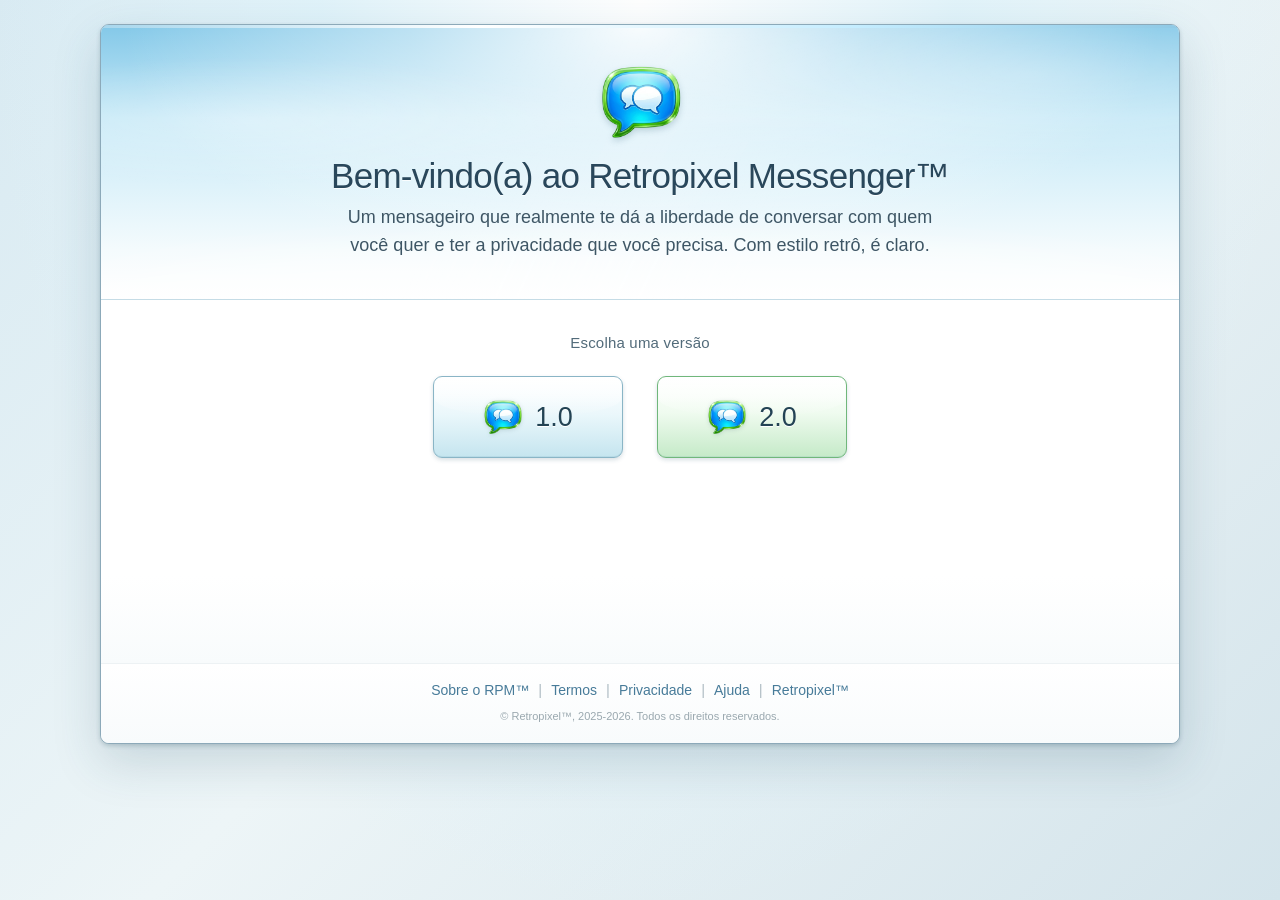
<file: index.html>
<!DOCTYPE html>
<html lang="pt-BR">
<head>
  <meta charset="UTF-8">
  <meta name="viewport" content="width=device-width, initial-scale=1.0">
  <meta name="description" content="Retropixel Messenger — um mensageiro retrô para conversar com liberdade e privacidade.">
  <title>Retropixel Messenger™</title>
  <link rel="icon" type="image/png" href="RPM_logo.png">
  <link rel="stylesheet" href="style.css">
</head>
<body>
  <div class="site-shell">
    <header class="hero">
      <img class="main-logo" src="RPM_logo.png" alt="Retropixel Messenger" onerror="this.hidden=true">
      <h1>Bem-vindo(a) ao Retropixel Messenger™</h1>
      <p class="tagline">Um mensageiro que realmente te dá a liberdade de conversar com quem<br class="desktop-break">
        você quer e ter a privacidade que você precisa. Com estilo retrô, é claro.</p>
    </header>

    <main class="version-area">
      <p class="choose-label">Escolha uma versão</p>
      <div class="version-buttons">
        <a class="version-button version-classic" href="1.0/index.html" aria-label="Abrir Retropixel Messenger versão 1.0">
          <img src="RPM_logo.png" alt="" onerror="this.hidden=true">
          <span>1.0</span>
        </a>
        <a class="version-button version-new" href="2.0/index.html" aria-label="Abrir Retropixel Messenger versão 2.0">
          <img src="RPM_logo.png" alt="" onerror="this.hidden=true">
          <span>2.0</span>
        </a>
      </div>
    </main>

    <footer class="site-footer">
      <nav aria-label="Links do site">
        <a href="sobre.html">Sobre o RPM™</a>
        <span aria-hidden="true">|</span>
        <a href="termos.html">Termos</a>
        <span aria-hidden="true">|</span>
        <a href="privacidade.html">Privacidade</a>
        <span aria-hidden="true">|</span>
        <a href="https://retropixelbrasil.github.io/Retropixel/Suporte/RPM.html" target="_blank" rel="noopener noreferrer">Ajuda</a>
        <span aria-hidden="true">|</span>
        <a href="http://www.retropixel.com.br" target="_blank" rel="noopener noreferrer">Retropixel™</a>
      </nav>
      <p class="copyright">© Retropixel™, 2025-2026. Todos os direitos reservados.</p>
    </footer>
  </div>
</body>
</html>
</file>
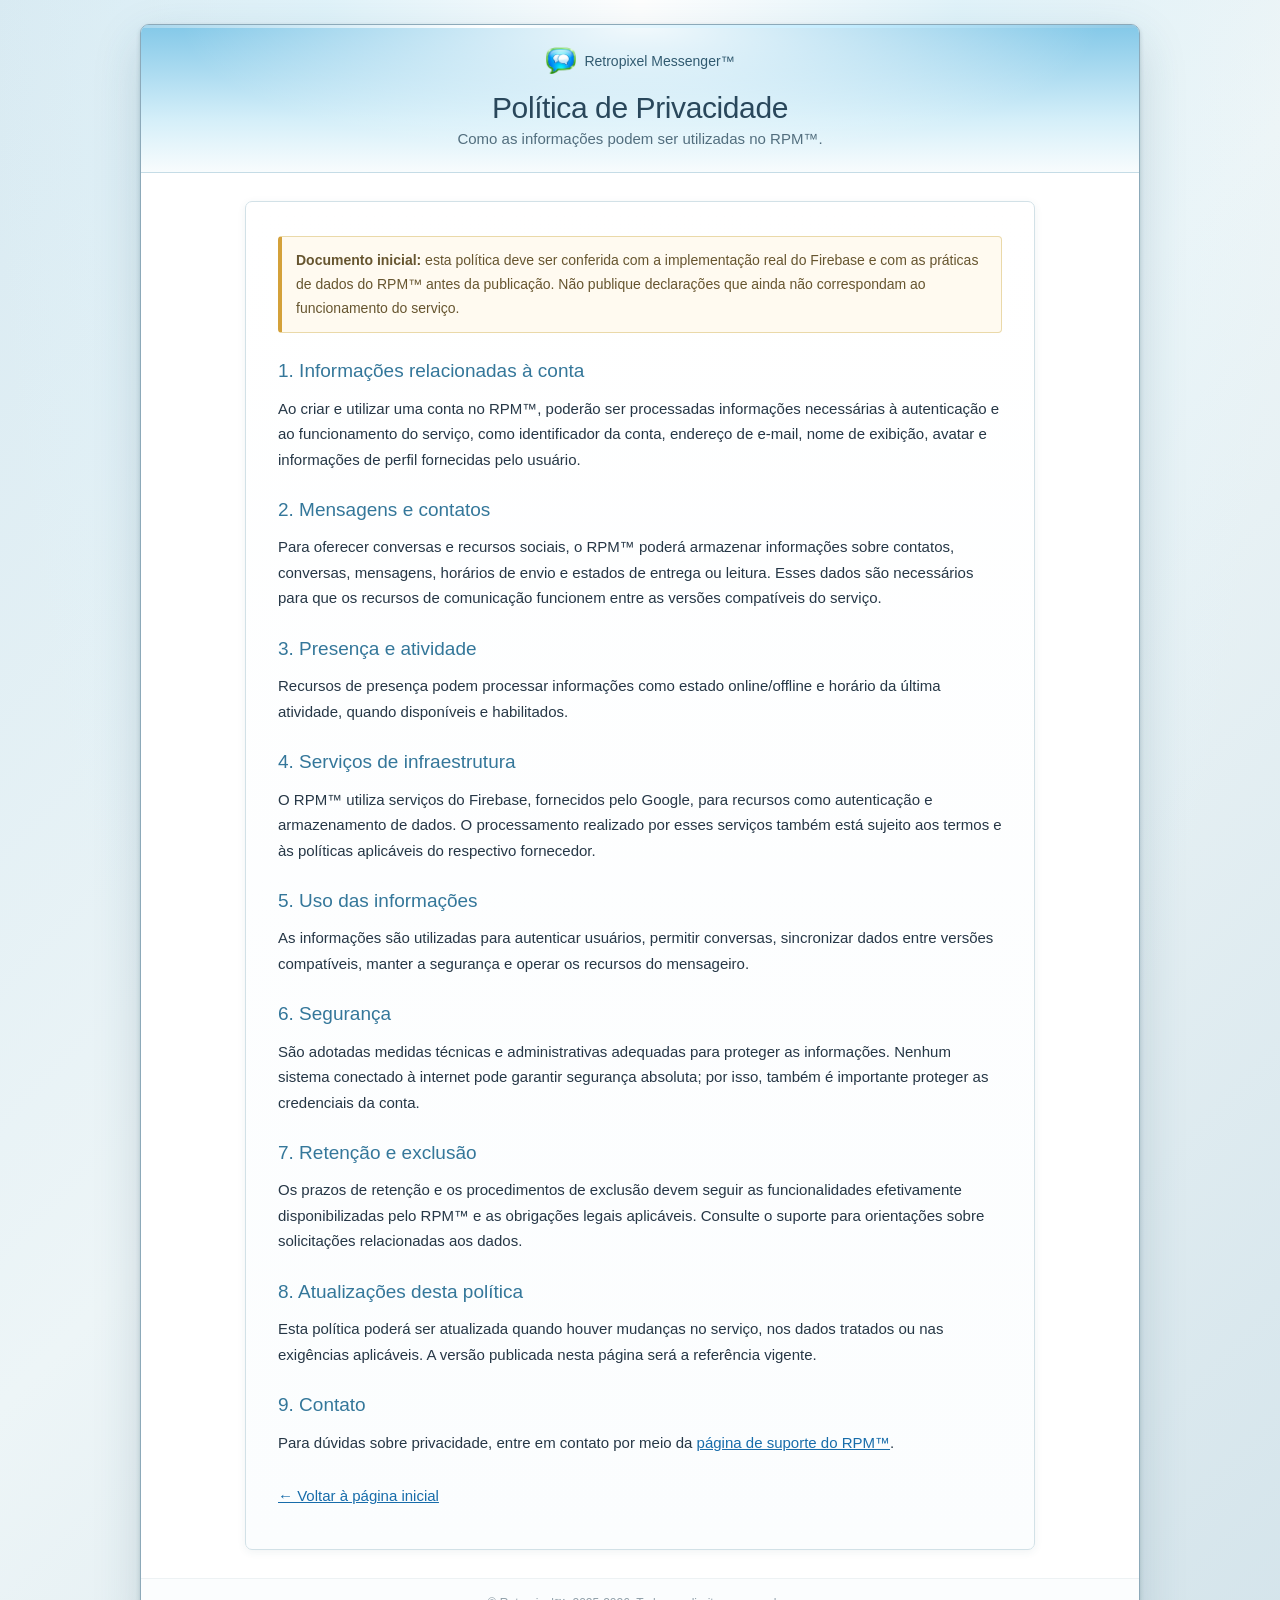
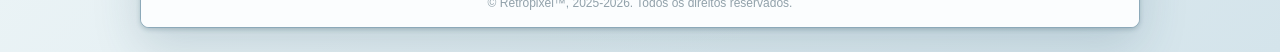
<file: privacidade.html>
<!DOCTYPE html>
<html lang="pt-BR">
<head>
  <meta charset="UTF-8">
  <meta name="viewport" content="width=device-width, initial-scale=1.0">
  <meta name="description" content="Política de Privacidade do Retropixel Messenger.">
  <title>Política de Privacidade — Retropixel Messenger</title>
  <link rel="icon" type="image/png" href="RPM_logo.png">
  <link rel="stylesheet" href="style.css">
</head>
<body>
  <div class="site-shell inner-shell">
    <header class="page-header">
      <a class="small-brand" href="index.html"><img src="RPM_logo.png" alt="" onerror="this.hidden=true"> Retropixel Messenger™</a>
      <h1>Política de Privacidade</h1>
      <p>Como as informações podem ser utilizadas no RPM™.</p>
    </header>

    <main class="content-panel">
      <p class="notice"><strong>Documento inicial:</strong> esta política deve ser conferida com a implementação real do Firebase e com as práticas de dados do RPM™ antes da publicação. Não publique declarações que ainda não correspondam ao funcionamento do serviço.</p>

      <h2>1. Informações relacionadas à conta</h2>
      <p>Ao criar e utilizar uma conta no RPM™, poderão ser processadas informações necessárias à autenticação e ao funcionamento do serviço, como identificador da conta, endereço de e-mail, nome de exibição, avatar e informações de perfil fornecidas pelo usuário.</p>

      <h2>2. Mensagens e contatos</h2>
      <p>Para oferecer conversas e recursos sociais, o RPM™ poderá armazenar informações sobre contatos, conversas, mensagens, horários de envio e estados de entrega ou leitura. Esses dados são necessários para que os recursos de comunicação funcionem entre as versões compatíveis do serviço.</p>

      <h2>3. Presença e atividade</h2>
      <p>Recursos de presença podem processar informações como estado online/offline e horário da última atividade, quando disponíveis e habilitados.</p>

      <h2>4. Serviços de infraestrutura</h2>
      <p>O RPM™ utiliza serviços do Firebase, fornecidos pelo Google, para recursos como autenticação e armazenamento de dados. O processamento realizado por esses serviços também está sujeito aos termos e às políticas aplicáveis do respectivo fornecedor.</p>

      <h2>5. Uso das informações</h2>
      <p>As informações são utilizadas para autenticar usuários, permitir conversas, sincronizar dados entre versões compatíveis, manter a segurança e operar os recursos do mensageiro.</p>

      <h2>6. Segurança</h2>
      <p>São adotadas medidas técnicas e administrativas adequadas para proteger as informações. Nenhum sistema conectado à internet pode garantir segurança absoluta; por isso, também é importante proteger as credenciais da conta.</p>

      <h2>7. Retenção e exclusão</h2>
      <p>Os prazos de retenção e os procedimentos de exclusão devem seguir as funcionalidades efetivamente disponibilizadas pelo RPM™ e as obrigações legais aplicáveis. Consulte o suporte para orientações sobre solicitações relacionadas aos dados.</p>

      <h2>8. Atualizações desta política</h2>
      <p>Esta política poderá ser atualizada quando houver mudanças no serviço, nos dados tratados ou nas exigências aplicáveis. A versão publicada nesta página será a referência vigente.</p>

      <h2>9. Contato</h2>
      <p>Para dúvidas sobre privacidade, entre em contato por meio da <a href="https://retropixelbrasil.github.io/Retropixel/Suporte/RPM.html" target="_blank" rel="noopener noreferrer">página de suporte do RPM™</a>.</p>

      <p class="back-link"><a href="index.html">← Voltar à página inicial</a></p>
    </main>
    <footer class="simple-footer">© Retropixel™, 2025-2026. Todos os direitos reservados.</footer>
  </div>
</body>
</html>
</file>
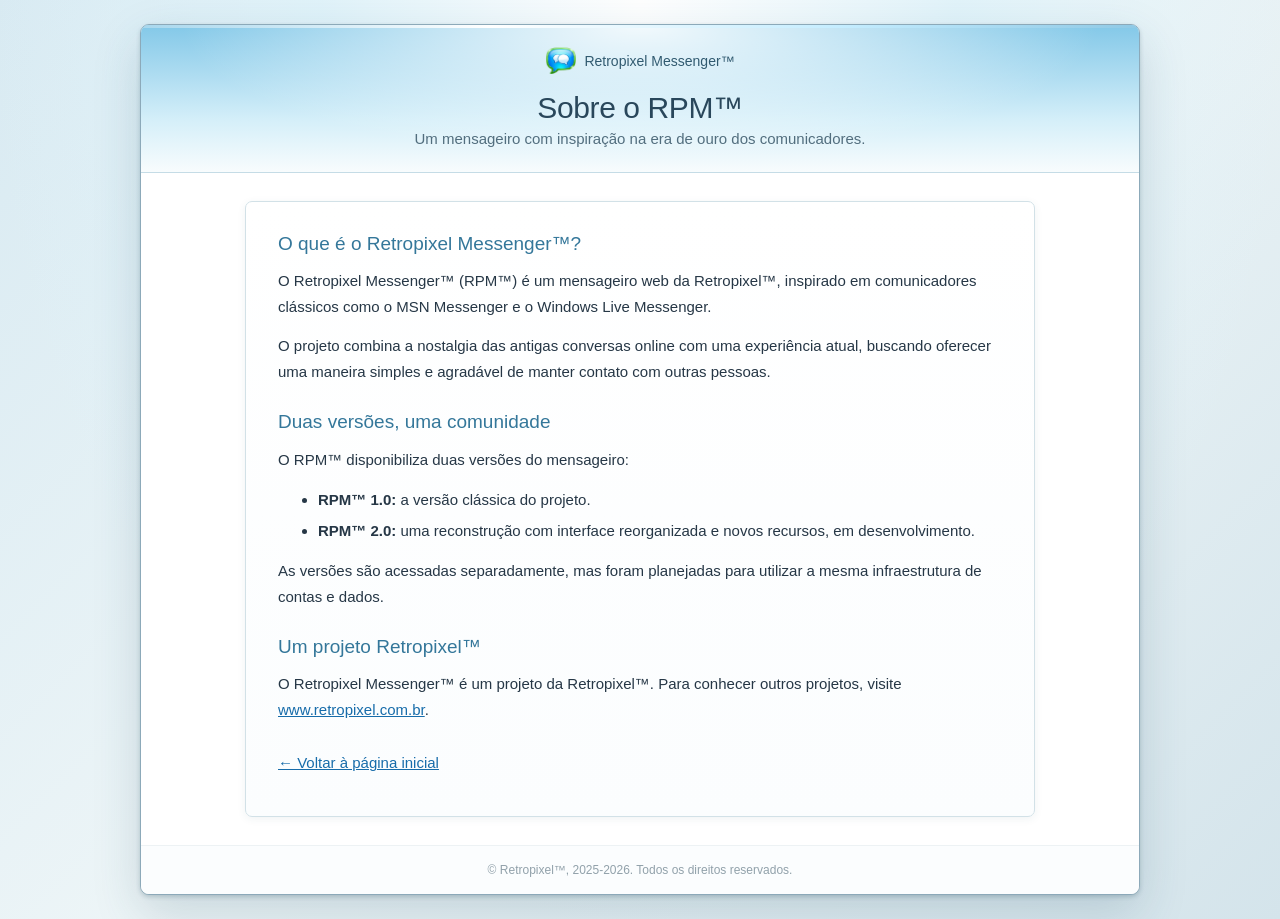
<file: sobre.html>
<!DOCTYPE html>
<html lang="pt-BR">
<head>
  <meta charset="UTF-8">
  <meta name="viewport" content="width=device-width, initial-scale=1.0">
  <meta name="description" content="Conheça o Retropixel Messenger.">
  <title>Sobre o RPM™ — Retropixel Messenger</title>
  <link rel="icon" type="image/png" href="RPM_logo.png">
  <link rel="stylesheet" href="style.css">
</head>
<body>
  <div class="site-shell inner-shell">
    <header class="page-header">
      <a class="small-brand" href="index.html"><img src="RPM_logo.png" alt="" onerror="this.hidden=true"> Retropixel Messenger™</a>
      <h1>Sobre o RPM™</h1>
      <p>Um mensageiro com inspiração na era de ouro dos comunicadores.</p>
    </header>

    <main class="content-panel">
      <h2>O que é o Retropixel Messenger™?</h2>
      <p>O Retropixel Messenger™ (RPM™) é um mensageiro web da Retropixel™, inspirado em comunicadores clássicos como o MSN Messenger e o Windows Live Messenger.</p>
      <p>O projeto combina a nostalgia das antigas conversas online com uma experiência atual, buscando oferecer uma maneira simples e agradável de manter contato com outras pessoas.</p>

      <h2>Duas versões, uma comunidade</h2>
      <p>O RPM™ disponibiliza duas versões do mensageiro:</p>
      <ul>
        <li><strong>RPM™ 1.0:</strong> a versão clássica do projeto.</li>
        <li><strong>RPM™ 2.0:</strong> uma reconstrução com interface reorganizada e novos recursos, em desenvolvimento.</li>
      </ul>
      <p>As versões são acessadas separadamente, mas foram planejadas para utilizar a mesma infraestrutura de contas e dados.</p>

      <h2>Um projeto Retropixel™</h2>
      <p>O Retropixel Messenger™ é um projeto da Retropixel™. Para conhecer outros projetos, visite <a href="http://www.retropixel.com.br" target="_blank" rel="noopener noreferrer">www.retropixel.com.br</a>.</p>
      <p class="back-link"><a href="index.html">← Voltar à página inicial</a></p>
    </main>
    <footer class="simple-footer">© Retropixel™, 2025-2026. Todos os direitos reservados.</footer>
  </div>
</body>
</html>
</file>
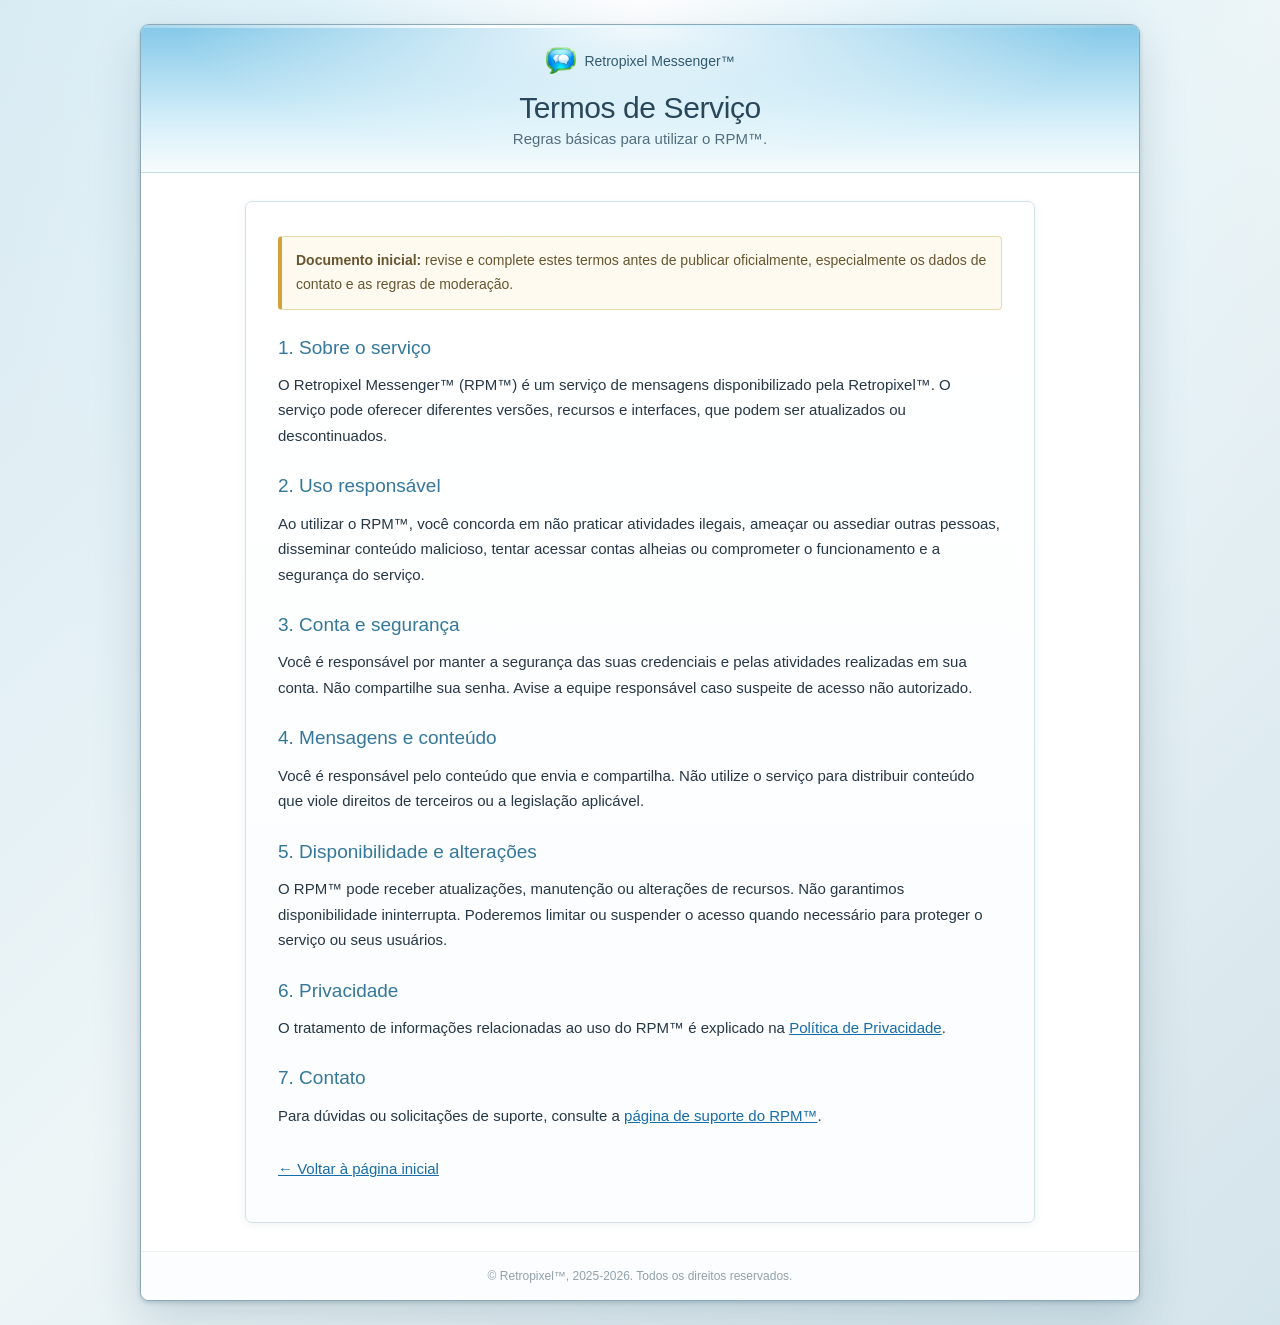
<file: termos.html>
<!DOCTYPE html>
<html lang="pt-BR">
<head>
  <meta charset="UTF-8">
  <meta name="viewport" content="width=device-width, initial-scale=1.0">
  <meta name="description" content="Termos de Serviço do Retropixel Messenger.">
  <title>Termos de Serviço — Retropixel Messenger</title>
  <link rel="icon" type="image/png" href="RPM_logo.png">
  <link rel="stylesheet" href="style.css">
</head>
<body>
  <div class="site-shell inner-shell">
    <header class="page-header">
      <a class="small-brand" href="index.html"><img src="RPM_logo.png" alt="" onerror="this.hidden=true"> Retropixel Messenger™</a>
      <h1>Termos de Serviço</h1>
      <p>Regras básicas para utilizar o RPM™.</p>
    </header>

    <main class="content-panel">
      <p class="notice"><strong>Documento inicial:</strong> revise e complete estes termos antes de publicar oficialmente, especialmente os dados de contato e as regras de moderação.</p>
      <h2>1. Sobre o serviço</h2>
      <p>O Retropixel Messenger™ (RPM™) é um serviço de mensagens disponibilizado pela Retropixel™. O serviço pode oferecer diferentes versões, recursos e interfaces, que podem ser atualizados ou descontinuados.</p>

      <h2>2. Uso responsável</h2>
      <p>Ao utilizar o RPM™, você concorda em não praticar atividades ilegais, ameaçar ou assediar outras pessoas, disseminar conteúdo malicioso, tentar acessar contas alheias ou comprometer o funcionamento e a segurança do serviço.</p>

      <h2>3. Conta e segurança</h2>
      <p>Você é responsável por manter a segurança das suas credenciais e pelas atividades realizadas em sua conta. Não compartilhe sua senha. Avise a equipe responsável caso suspeite de acesso não autorizado.</p>

      <h2>4. Mensagens e conteúdo</h2>
      <p>Você é responsável pelo conteúdo que envia e compartilha. Não utilize o serviço para distribuir conteúdo que viole direitos de terceiros ou a legislação aplicável.</p>

      <h2>5. Disponibilidade e alterações</h2>
      <p>O RPM™ pode receber atualizações, manutenção ou alterações de recursos. Não garantimos disponibilidade ininterrupta. Poderemos limitar ou suspender o acesso quando necessário para proteger o serviço ou seus usuários.</p>

      <h2>6. Privacidade</h2>
      <p>O tratamento de informações relacionadas ao uso do RPM™ é explicado na <a href="privacidade.html">Política de Privacidade</a>.</p>

      <h2>7. Contato</h2>
      <p>Para dúvidas ou solicitações de suporte, consulte a <a href="https://retropixelbrasil.github.io/Retropixel/Suporte/RPM.html" target="_blank" rel="noopener noreferrer">página de suporte do RPM™</a>.</p>

      <p class="back-link"><a href="index.html">← Voltar à página inicial</a></p>
    </main>
    <footer class="simple-footer">© Retropixel™, 2025-2026. Todos os direitos reservados.</footer>
  </div>
</body>
</html>
</file>
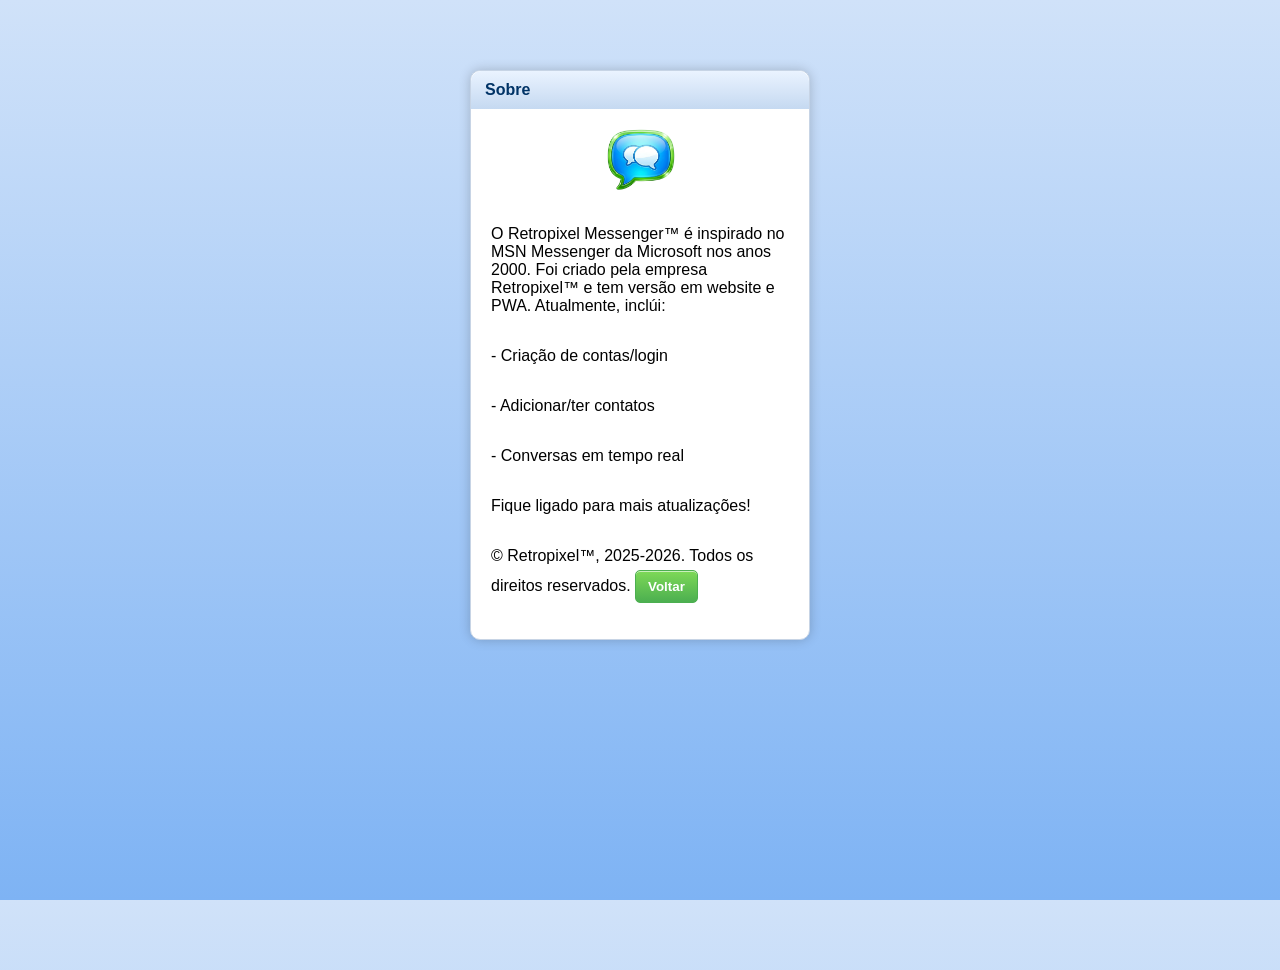
<file: 1.0/sobre.html>
<!DOCTYPE html>
<html lang="pt-BR">
<head>
  <link rel="icon" type="image/png" href="assets/RPM_logo.png">
  <meta charset="UTF-8">
  <title>Sobre</title>
  <link rel="stylesheet" href="style.css">
</head>

<body class="rp-bg">

  <div class="rp-window">
    <div class="rp-title">Sobre</div>

    <div class="rp-content">

      <div class="avatar-box">
        <img src="assets/RPM_logo.png">
      </div>

      <p>
        O Retropixel Messenger™ é inspirado no MSN Messenger da Microsoft nos anos 2000.
        Foi criado pela empresa Retropixel™ e tem versão em website e PWA. Atualmente, inclúi:
      </p>

      <p>- Criação de contas/login</p>
      <p>- Adicionar/ter contatos</p>
      <p>- Conversas em tempo real</p>

      <p>
        Fique ligado para mais atualizações!
      </p>
       
      <p>© Retropixel™, 2025-2026. Todos os direitos reservados.

      <button onclick="location.href='app.html'">Voltar</button>
    </div>
  </div>

</body>
</html>
</file>
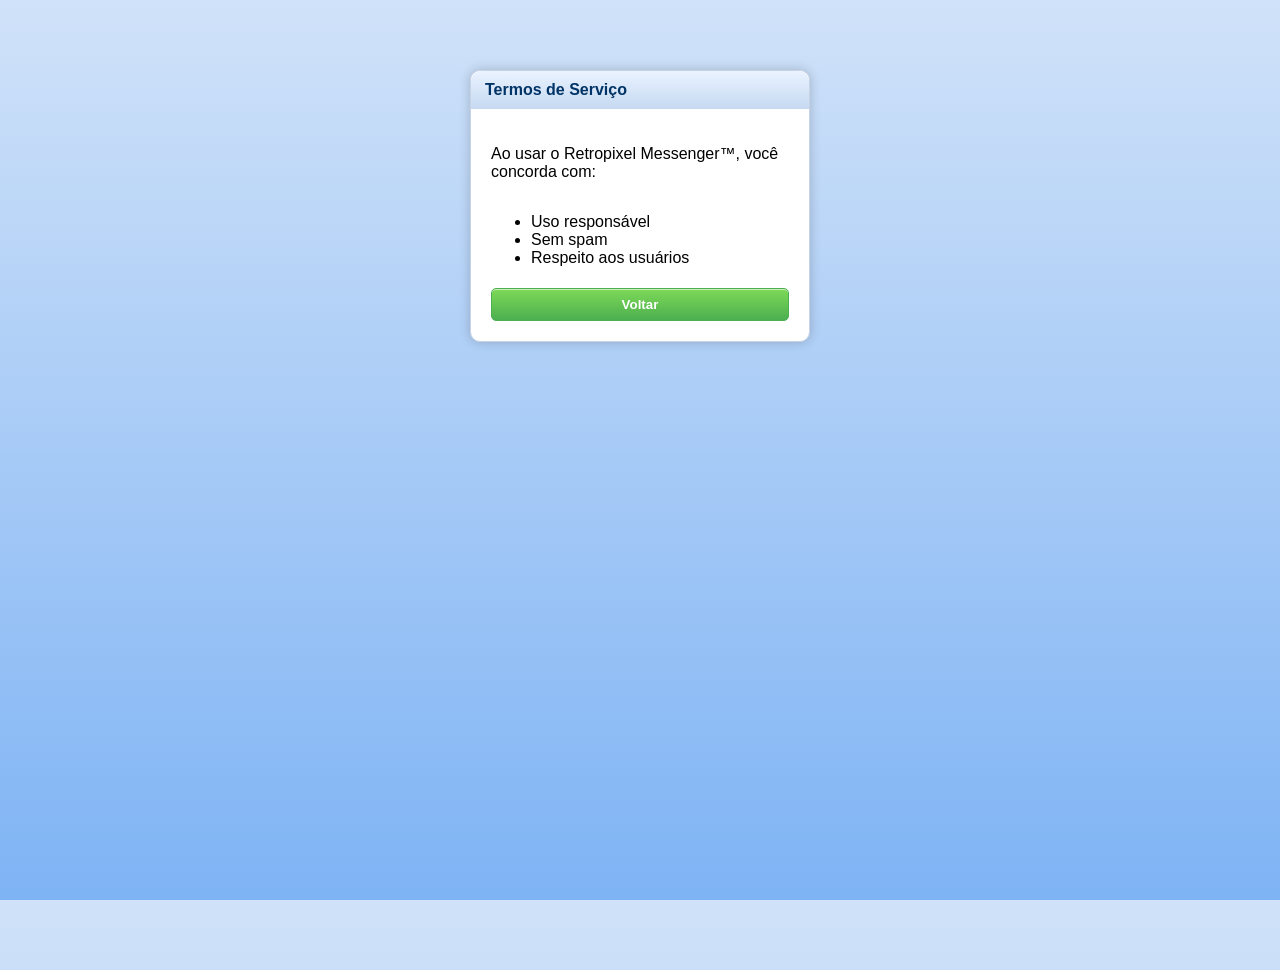
<file: 1.0/termos.html>
<!DOCTYPE html>
<html lang="pt-BR">
<head>
  <link rel="icon" type="image/png" href="assets/RPM_logo.png">
  <meta charset="UTF-8">
  <title>Termos</title>
  <link rel="stylesheet" href="style.css">
</head>

<body class="rp-bg">

  <div class="rp-window">
    <div class="rp-title">Termos de Serviço</div>

    <div class="rp-content">

      <p>Ao usar o Retropixel Messenger™, você concorda com:</p>

      <ul>
        <li>Uso responsável</li>
        <li>Sem spam</li>
        <li>Respeito aos usuários</li>
      </ul>

      <button onclick="location.href='app.html'">Voltar</button>

    </div>
  </div>

</body>
</html>
</file>
<file: style.css>
/* Retropixel Messenger™ — identidade visual do portal
   Inspirada no Windows Live Messenger 2009 / Windows Aero. */

:root {
  --ink: #263746;
  --muted: #71808a;
  --blue: #2c80b8;
  --blue-dark: #17628f;
  --green: #55b94c;
  --green-dark: #268b3c;
  --line: #c6d7df;
  --link: #176caa;
  --glass: rgba(255, 255, 255, .72);
}

* { box-sizing: border-box; }

html {
  min-height: 100%;
  background: #dcecf3;
}

body {
  min-height: 100vh;
  margin: 0;
  padding: 24px;
  color: var(--ink);
  background:
    radial-gradient(ellipse at 50% 0%, rgba(255,255,255,.95) 0, rgba(224,243,250,.9) 35%, transparent 72%),
    linear-gradient(135deg, #d8eaf2 0%, #edf5f7 48%, #d4e4eb 100%);
  font-family: "Segoe UI", Tahoma, Arial, sans-serif;
  font-size: 15px;
}

.site-shell {
  position: relative;
  display: flex;
  flex-direction: column;
  width: min(100%, 1080px);
  min-height: min(720px, calc(100vh - 48px));
  margin: 0 auto;
  overflow: hidden;
  border: 1px solid #8ca9b9;
  border-radius: 9px;
  background: #fff;
  box-shadow:
    0 0 0 1px rgba(255,255,255,.9) inset,
    0 2px 4px rgba(42,76,94,.22),
    0 18px 48px rgba(35,76,99,.18);
}

.site-shell::before {
  position: absolute;
  z-index: 2;
  top: 0;
  right: 0;
  left: 0;
  height: 3px;
  content: "";
  background: linear-gradient(90deg, #a8d7ed, #fff 35%, #c5edff 70%, #8fc9e5);
  pointer-events: none;
}

/* Cabeçalho: céu azul e brilho suave, como a tela de entrada do WLM. */
.hero {
  position: relative;
  min-height: 275px;
  padding: 36px 28px 30px;
  overflow: hidden;
  text-align: center;
  border-bottom: 1px solid #c5dce6;
  background:
    radial-gradient(ellipse at 50% 0%, rgba(255,255,255,.95) 0%, rgba(255,255,255,.45) 30%, transparent 68%),
    linear-gradient(180deg, #83c8e8 0%, #c6e9f7 34%, #f4fbfd 82%, #fff 100%);
}

.hero::before,
.hero::after {
  position: absolute;
  content: "";
  pointer-events: none;
}

.hero::before {
  inset: 0;
  opacity: .42;
  background:
    radial-gradient(ellipse at 14% 35%, rgba(255,255,255,.72), transparent 26%),
    radial-gradient(ellipse at 86% 18%, rgba(255,255,255,.62), transparent 30%),
    linear-gradient(115deg, transparent 35%, rgba(255,255,255,.22) 49%, transparent 64%);
}

.hero::after {
  right: -8%;
  bottom: -90px;
  left: -8%;
  height: 150px;
  border-radius: 50% 50% 0 0;
  background: rgba(255,255,255,.48);
  filter: blur(18px);
}

.main-logo {
  position: relative;
  z-index: 1;
  display: block;
  width: 82px;
  height: 82px;
  margin: 0 auto 13px;
  object-fit: contain;
  filter: drop-shadow(0 3px 3px rgba(34,85,111,.22));
}

.hero h1 {
  position: relative;
  z-index: 1;
  margin: 7px 0 8px;
  color: #29475b;
  font-size: clamp(25px, 3.2vw, 35px);
  font-weight: 300;
  letter-spacing: -.7px;
  text-shadow: 0 1px 0 rgba(255,255,255,.8);
}

.tagline {
  position: relative;
  z-index: 1;
  max-width: 720px;
  margin: 0 auto;
  color: #3e5665;
  font-size: clamp(15px, 1.8vw, 18px);
  font-weight: 400;
  line-height: 1.55;
}

/* Seletor de versões */
.version-area {
  position: relative;
  flex: 1;
  padding: 34px 20px 48px;
  text-align: center;
  background:
    linear-gradient(180deg, #fff 0%, #fff 76%, #f8fbfc 100%);
}

.choose-label {
  margin: 0 0 25px;
  color: #526b7a;
  font-size: 15px;
  letter-spacing: .2px;
}

.version-buttons {
  display: flex;
  justify-content: center;
  align-items: center;
  flex-wrap: wrap;
  gap: 34px;
}

.version-button {
  position: relative;
  display: flex;
  align-items: center;
  justify-content: center;
  gap: 13px;
  width: 190px;
  min-height: 82px;
  padding: 12px 18px;
  overflow: hidden;
  color: #234354;
  text-decoration: none;
  font-size: 27px;
  font-weight: 300;
  border: 1px solid #8bb6c8;
  border-radius: 9px;
  background:
    linear-gradient(180deg, rgba(255,255,255,.98) 0%, rgba(237,249,253,.94) 46%, rgba(203,232,243,.96) 100%);
  box-shadow:
    0 1px 0 rgba(255,255,255,.95) inset,
    0 -1px 0 rgba(83,139,164,.12) inset,
    0 2px 4px rgba(40,83,104,.18);
  text-shadow: 0 1px 0 #fff;
  transition: transform .16s ease, box-shadow .16s ease, filter .16s ease;
}

.version-button::before {
  position: absolute;
  top: 1px;
  right: 1px;
  left: 1px;
  height: 48%;
  content: "";
  border-radius: 8px 8px 45% 45%;
  background: linear-gradient(180deg, rgba(255,255,255,.86), rgba(255,255,255,0));
  pointer-events: none;
}

.version-button img,
.version-button span {
  position: relative;
  z-index: 1;
}

.version-button img {
  width: 39px;
  height: 39px;
  object-fit: contain;
  filter: drop-shadow(0 1px 2px rgba(30,70,90,.16));
}

.version-button:hover,
.version-button:focus-visible {
  transform: translateY(-3px);
  filter: saturate(1.08);
  box-shadow:
    0 1px 0 rgba(255,255,255,.98) inset,
    0 0 0 2px rgba(115,190,218,.25),
    0 7px 15px rgba(36,102,135,.22);
  outline: none;
}

.version-button:active {
  transform: translateY(1px);
  box-shadow: 0 1px 3px rgba(40,83,104,.2) inset;
}

.version-classic {
  border-color: #8ab5c6;
  background: linear-gradient(180deg, #fff 0%, #eaf7fb 47%, #c5e5ef 100%);
}

.version-new {
  border-color: #70b77b;
  background: linear-gradient(180deg, #fff 0%, #effbef 45%, #c5eac8 100%);
}

.version-new:hover,
.version-new:focus-visible {
  box-shadow:
    0 1px 0 rgba(255,255,255,.98) inset,
    0 0 0 2px rgba(100,190,111,.24),
    0 7px 15px rgba(47,132,62,.2);
}

/* Rodapé discreto, como os links da janela de login. */
.site-footer {
  padding: 17px 18px 21px;
  text-align: center;
  border-top: 1px solid #edf2f4;
  background: linear-gradient(180deg, #fff, #f8fbfc);
}

.site-footer nav {
  display: flex;
  justify-content: center;
  align-items: center;
  flex-wrap: wrap;
  gap: 9px;
}

.site-footer nav span { color: #b0bdc4; }

a { color: var(--link); }

.site-footer nav a {
  color: #477b99;
  font-size: 14px;
  text-decoration: none;
  text-shadow: 0 1px 0 #fff;
}

.site-footer nav a:hover,
.content-panel a:hover {
  color: #155b8b;
  text-decoration: underline;
}

.copyright {
  margin: 12px 0 0;
  color: #9aa8af;
  font-size: 11px;
}

/* Páginas internas */
.inner-shell {
  max-width: 1000px;
  min-height: min(760px, calc(100vh - 48px));
}

.page-header {
  position: relative;
  padding: 20px 24px 25px;
  text-align: center;
  border-bottom: 1px solid #c5dce6;
  background:
    radial-gradient(ellipse at 50% 0%, rgba(255,255,255,.9), transparent 65%),
    linear-gradient(180deg, #83c8e8 0%, #d5eff9 65%, #f8fcfd 100%);
}

.small-brand {
  display: inline-flex;
  align-items: center;
  gap: 8px;
  color: #315a70;
  font-size: 14px;
  text-decoration: none;
}

.small-brand img {
  width: 31px;
  height: 31px;
  object-fit: contain;
}

.page-header h1 {
  margin: 12px 0 5px;
  color: #29475b;
  font-size: 30px;
  font-weight: 300;
  letter-spacing: -.4px;
}

.page-header p {
  margin: 0;
  color: #526e7e;
}

.content-panel {
  width: min(100% - 40px, 790px);
  margin: 28px auto;
  padding: 26px 32px;
  border: 1px solid #d2e1e7;
  border-radius: 7px;
  background: linear-gradient(180deg, #fff, #fbfdfe);
  box-shadow: 0 2px 8px rgba(44,84,103,.07);
  line-height: 1.7;
}

.content-panel h2 {
  margin: 22px 0 7px;
  color: #34779a;
  font-size: 19px;
  font-weight: 500;
}

.content-panel h2:first-child { margin-top: 0; }
.content-panel p { margin: 8px 0 14px; }
.content-panel li { margin: 5px 0; }

.notice {
  padding: 12px 14px;
  border: 1px solid #ead9a9;
  border-left: 4px solid #d4a13a;
  border-radius: 4px;
  background: #fffaf0;
  color: #66552f;
  font-size: 14px;
}

.back-link { margin-top: 28px !important; }

.simple-footer {
  margin-top: auto;
  padding: 17px;
  color: #91a1aa;
  text-align: center;
  font-size: 12px;
  border-top: 1px solid #edf2f4;
  background: #fbfdfe;
}

@media (max-width: 600px) {
  body { padding: 8px; }
  .site-shell { min-height: calc(100vh - 16px); }
  .hero { min-height: 245px; padding: 28px 16px 24px; }
  .main-logo { width: 70px; height: 70px; }
  .desktop-break { display: none; }
  .version-area { padding: 28px 14px 38px; }
  .version-buttons { gap: 14px; }
  .version-button { width: min(42vw, 175px); min-width: 130px; min-height: 72px; }
  .site-footer nav { gap: 6px; }
  .site-footer nav a { font-size: 13px; }
  .content-panel { width: calc(100% - 24px); padding: 20px 18px; margin: 18px auto; }
  .page-header { padding: 17px 12px 21px; }
  .page-header h1 { font-size: 26px; }
}

@media (prefers-reduced-motion: reduce) {
  *, *::before, *::after { transition-duration: .01ms !important; }
}
</file>
<file: 1.0/style.css>
/* =========================================================
   Retropixel Messenger™
   style.css (Desktop + Mobile Ready)
   ========================================================= */

/* RESET */
*{
    box-sizing:border-box;
}

html,body{
    margin:0;
    padding:0;
    height:100%;
    font-family:"Segoe UI",Arial,sans-serif;
}

/* ========================= */
/* 🤍 FUNDO */
/* ========================= */

.rp-bg{
    min-height:100vh;
    background:linear-gradient(to bottom,#d0e2f9,#7eb3f4);
}

/* ========================= */
/* LOGIN */
/* ========================= */

.rp-window{
    width:340px;
    max-width:calc(100% - 30px);
    margin:70px auto;
    border:1px solid #c7d4e5;
    border-radius:10px;
    background:#fff;
    box-shadow:0 0 12px rgba(0,0,0,.20), inset 0 1px 0 #fff;
}

.rp-title{
    padding:10px 14px;
    font-weight:bold;
    color:#003366;
    border-radius:10px 10px 0 0;
    background:linear-gradient(to bottom,#eaf3ff,#c5d9f1);
}

.rp-content{
    padding:20px;
    display:flex;
    flex-direction:column;
}

.avatar-box{
    text-align:center;
    margin-bottom:15px;
}

.avatar-box img{
    width:70px;
    border-radius:8px;
}

input,select,textarea{
    width:100%;
    margin-bottom:10px;
    padding:8px;
    border:1px solid #aab4c3;
    border-radius:4px;
    background:linear-gradient(to bottom,#fff,#edf2f8);
    font:inherit;
}

button{
    padding:8px 12px;
    margin-top:5px;
    border-radius:5px;
    border:1px solid #4caf50;
    background:linear-gradient(to bottom,#7ed957,#4caf50);
    color:#fff;
    font-weight:bold;
    cursor:pointer;
    box-shadow:inset 0 1px 0 rgba(255,255,255,.6);
}

button:hover{
    background:linear-gradient(to bottom,#8efc6a,#43a047);
}

button.secondary{
    background:linear-gradient(to bottom,#f5f5f5,#dcdcdc);
    border-color:#aaa;
    color:#333;
}

a{
    color:#ff6600;
    text-decoration:none;
}
a:hover{text-decoration:underline;}

/* ========================= */
/* APP */
/* ========================= */

.messenger-window{
    width:min(1100px,96vw);
    height:min(700px,92vh);
    margin:20px auto;
    display:flex;
    flex-direction:column;
    background:#fff;
    border:1px solid #b7c7da;
    border-radius:10px;
    box-shadow:0 0 18px rgba(0,0,0,.30);
    overflow:hidden;
}

.top-bar{
    display:flex;
    justify-content:space-between;
    align-items:center;
    gap:10px;
    padding:10px 12px;
    background:linear-gradient(to bottom,#eaf3ff,#c5d9f1);
    color:#003366;
    font-weight:bold;
}

.messenger-body{
    flex:1;
    display:flex;
    min-height:0;
}

.contacts-panel{
    width:280px;
    background:linear-gradient(to bottom,#eaf3ff,#d6e6f7);
    border-right:1px solid #b7c7da;
    display:flex;
    flex-direction:column;
}

.user-info{
    padding:10px;
    border-bottom:1px solid #c7d4e5;
    color:#003366;
}

.add-contact-btn{
    margin:10px;
}

.contacts-list{
    flex:1;
    overflow:auto;
}

.contact{
    display:flex;
    align-items:center;
    gap:8px;
    padding:9px;
    cursor:pointer;
    border-bottom:1px solid rgba(0,0,0,.04);
}

.contact:hover{
    background:#e6f0ff;
}

.contact-avatar{
    width:24px;
    height:24px;
    border-radius:4px;
}

.chat-panel{
    flex:1;
    display:flex;
    flex-direction:column;
    min-width:0;
}

.chat-header{
    padding:10px;
    font-weight:bold;
    color:#003366;
    background:linear-gradient(to bottom,#eaf3ff,#c5d9f1);
    border-bottom:1px solid #b7c7da;
}

.messages{
    flex:1;
    overflow:auto;
    padding:15px;
    background:#fff;
}

.msg{
    max-width:70%;
    margin-bottom:10px;
    padding:8px 10px;
    border-radius:6px;
    background:#f2f6fb;
    border:1px solid #d0dbe8;
    word-break:break-word;
}

.msg.me{
    margin-left:auto;
    background:#dff5dd;
    border-color:#9ed89a;
}

.chat-input{
    display:flex;
    gap:6px;
    padding:10px;
    border-top:1px solid #ccc;
    background:#f9fbff;
}

.chat-input input{
    margin:0;
    flex:1;
}

.status{
    display:inline-block;
    width:10px;
    height:10px;
    border-radius:50%;
    margin-right:6px;
}

.status.online{background:#4caf50;}
.status.away{background:orange;}
.status.busy{background:red;}
.status.offline{background:gray;}

.delete-btn{
    background:linear-gradient(to bottom,#ff5c5c,#cc0000);
    border:1px solid #990000;
    color:#fff;
    border-radius:4px;
    margin-left:8px;
    cursor:pointer;
}

.delete-btn:hover{
    background:linear-gradient(to bottom,#ff7a7a,#ff0000);
    box-shadow:0 0 6px rgba(255,0,0,.6);
}

/* ========================= */
/* 📱 RESPONSIVO */
/* ========================= */

@media (max-width:900px){

    .messenger-window{
        width:100vw;
        height:100vh;
        margin:0;
        border-radius:0;
        border:none;
    }

    .contacts-panel{
        width:240px;
    }
}

@media (max-width:700px){

    .messenger-window{
        width:100%;
        height:100%;
    }

    .messenger-body{
        display:block;
    }

    .contacts-panel{
        width:100%;
        height:100%;
    }

    .chat-panel{
        display:none;
        height:100%;
    }

    body.chat-open .contacts-panel{
        display:none;
    }

    body.chat-open .chat-panel{
        display:flex;
    }

    .chat-input{
        padding:8px;
    }

    .msg{
        max-width:85%;
    }

    .top-bar{
        flex-wrap:wrap;
    }

    .top-bar button{
        flex:1;
        min-width:70px;
    }
}
</file>
